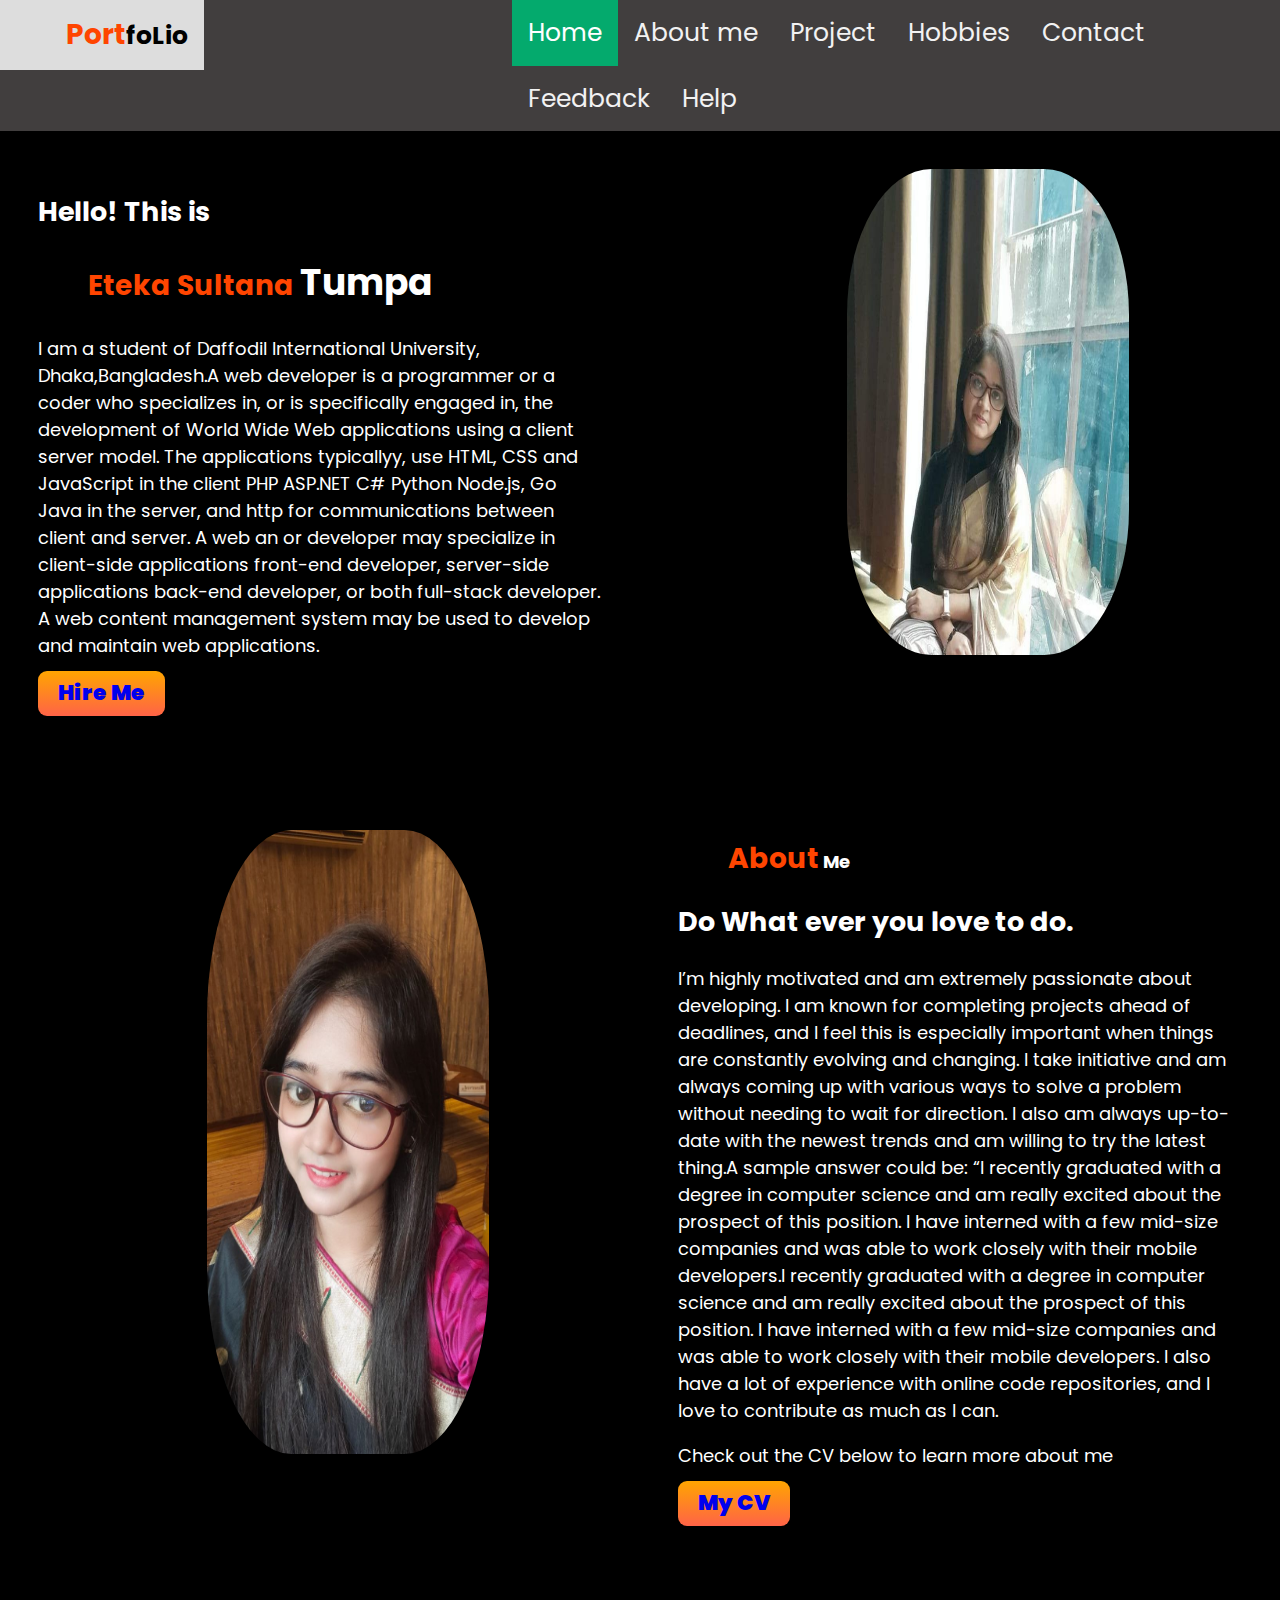
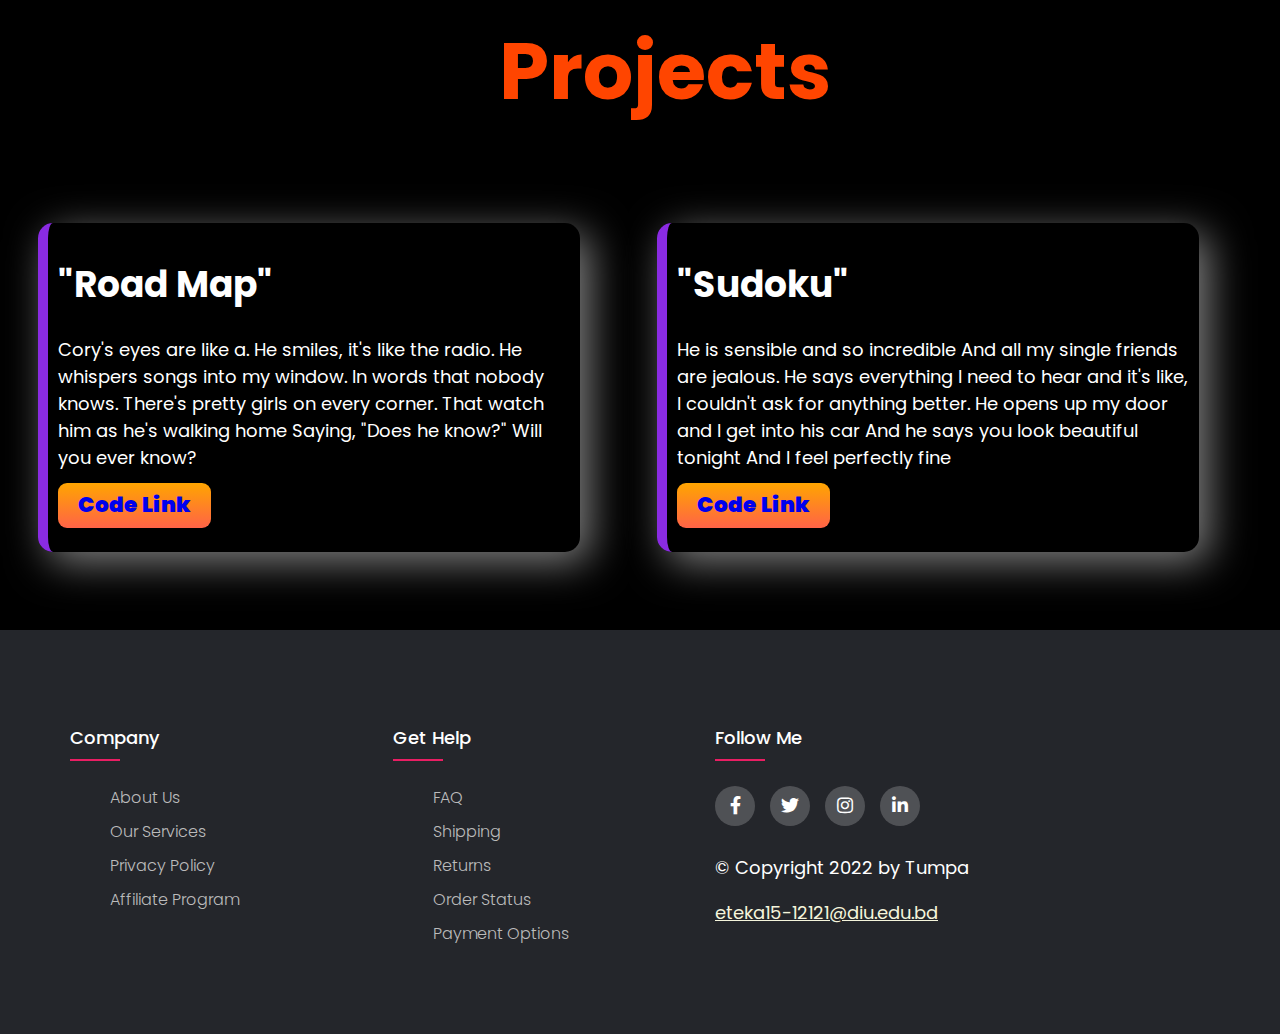
<file: index.html>
<!DOCTYPE html>
<html lang="en">
<head>
    <meta charset="UTF-8">
    <meta http-equiv="X-UA-Compatible" content="IE=edge">
    <meta name="viewport" content="width=device-width, initial-scale=1.0">
   <link rel="shortcut icon" href="6.jpg" type="image/x-icon">
    <title>protfolio</title>
        <link rel="preconnect" href="https://fonts.googleapis.com">
        <link rel="preconnect" href="https://fonts.gstatic.com" crossorigin>
        <link href="https://fonts.googleapis.com/css2?family=Poppins&display=swap" rel="stylesheet">
        <link rel="stylesheet" type="text/css" href="https://cdnjs.cloudflare.com/ajax/libs/font-awesome/5.15.1/css/all.min.css">
    <link rel="stylesheet" href="style.css">

<style>
    body {
      margin: 0;
      /* font-family: Arial, Helvetica, sans-serif; */
      background-color: black;
      color: white;
    }
    
    .topnav {
      overflow: hidden;
      background-color: rgb(65, 62, 62);
    }
    
    .topnav a {
      float: left;
      color: #f2f2f2;
      text-align: center;
      padding: 14px 16px;
      text-decoration: none;
      font-size: 25px;
    }
    
    .topnav a:hover {
      background-color: #ddd;
      color: black;
      
    }
    .a{
        margin-left: 40%;
    }
    
    .topnav a.active {
      background-color: #04AA6D;
      color: white;
    }
    .pic   {
        /* border-radius: 50%; */
        
    }
    .white{
      color: white;
      
    }
    .btn{
        font-size: larger;
        padding: 5px;
    }
    .s{
        margin-top: 0;
    }
    .aa{
        font-size: large;
    }
    </style>
    </head>
    <body>
    
    <div class="topnav">
     
      <a class="white"> <b><span class="orenge">Port</span>foLio</b></a>
      <div class="a">
      <a class="active" href="#home">Home</a>
      <a href="#about">About me</a>
      <a href="#project">Project</a>
      <a href="hobbies.html">Hobbies</a>
     
      <a href="frm/form_1.html">Contact</a>
      <a href="fdbc.html">Feedback</a>
      <a href="help.html">Help</a>
      
    </div>
    </div>
    
  
    


    <section class="flxibl topbnr">
    <div class="half">
    <h2>Hello! This is</h2>
    <h1><span class="orenge">Eteka Sultana </span>Tumpa</h1>
    
    <p class="new">I am a student of 
    Daffodil International University,
    Dhaka,Bangladesh.A web developer is a programmer or a coder who specializes in, or is specifically engaged in, the development of World Wide Web applications using a client server model. The applications typicallyy, use HTML, CSS and JavaScript in the client PHP ASP.NET C# Python Node.js, Go  Java in the server, and http for communications between client and server. A web an or developer may specialize in client-side applications front-end developer, server-side applications back-end developer, or both full-stack developer. A web content management system may be used to develop and maintain web applications.</p>
    <a class="link" target="_blank" href="https://drive.google.com/drive/u/0/folders/1XYW9ng82nASMUzh20nu3jBT1Cl_oZ2ol"> <b class="btn">Hire Me</b> </a>
    
    </div>
    <div class="half">
    <img class="pic" src="l1.jpg" alt="tylor swift photo">
    </div>
</section>
<section class="flxibl">
    <div class="half">
        <img class="pic2" src="l2.jpg" alt="">
    </div>
    <div class="half">
      <h1 class="aa"><span id="about" class="orenge ">About</span class="aa" > Me</h1>
      
        <h2>Do What ever you love to do.</h2>
        
    <p>I’m highly motivated and am extremely passionate about developing. I am known for completing projects ahead of deadlines, and I feel this is especially important when things are constantly evolving and changing. I take initiative and am always coming up with various ways to solve a problem without needing to wait for direction. I also am always up-to-date with the newest trends and am willing to try the latest thing.A sample answer could be: “I recently graduated with a degree in computer science and am really excited about the prospect of this position. I have interned with a few mid-size companies and was able to work closely with their mobile developers.I recently graduated with a degree in computer science and am really excited about the prospect of this position. I have interned with a few mid-size companies and was able to work closely with their mobile developers. I also have a lot of experience with online code repositories, and I love to contribute as much as I can.</p>
    <p>
      Check out the CV below to learn more about me
  </p>
    <a class="link" target="_blank" href="https://drive.google.com/drive/u/0/folders/1XYW9ng82nASMUzh20nu3jBT1Cl_oZ2ol"> <b class="btn">My CV</b></a>
   
    </div>
</section>

<section >
    <h1 id="project" class="orenge m">Projects</h1>
<div class="flxibl">
    <div class="half lyrics bodr"><h1><span >"Road Map"</span></h1>
        <p >
            Cory's eyes are like a. 
        He smiles, it's like the radio.
        He whispers songs into my window.
        In words that nobody knows.
        There's pretty girls on every corner.
        That watch him as he's walking home
        Saying, "Does he know?"
        Will you ever know?
        </p>
     
        <a class="link s" target="_blank" href="https://github.com/Eteka202/-algorithms-lab-/blob/master/map_project%20%283%29%20algo.cpp"> <b class="btn">Code Link</b> </a>
    </div>
    <div class="half lyrics bodr">
        <h1> <span >"Sudoku"</span> </h1>
        <p>He is sensible and so incredible
            And all my single friends are jealous.
            He says everything I need to hear and it's like,
            I couldn't ask for anything better.
            He opens up my door and I get into his car
            And he says you look beautiful tonight
            And I feel perfectly fine</p>
          
          <a class="link s" target="_blank" href="https://github.com/Eteka202/-algorithms-lab-/blob/master/Project-20201105T135943Z-001.zip"> <b class="btn">Code Link</b> </a> 
         <h3></h3>
    </div>

</div>


</section>
<footer class="footer">
    <div class="container">
        <div class="row">
            <div class="footer-col">
                <h4>company</h4>
                <ul>
                    <li><a href="#">about us</a></li>
                    <li><a href="#">our services</a></li>
                    <li><a href="#">privacy policy</a></li>
                    <li><a href="#">affiliate program</a></li>
                </ul>
            </div>
            <div class="footer-col">
                <h4>get help</h4>
                <ul>
                    <li><a href="#">FAQ</a></li>
                    <li><a href="#">shipping</a></li>
                    <li><a href="#">returns</a></li>
                    <li><a href="#">order status</a></li>
                    <li><a href="#">payment options</a></li>
                </ul>
            </div>
            
            <div class="footer-col">
                <h4>follow me</h4>
                <div class="social-links">
                    <a href="#"><i class="fab fa-facebook-f"></i></a>
                    <a href="#"><i class="fab fa-twitter"></i></a>
                    <a href="#"><i class="fab fa-instagram"></i></a>
                    <a href="#"><i class="fab fa-linkedin-in"></i></a>
                </div>
                <p>© Copyright 2022 by Tumpa</p>
              <a class="cis" href="">eteka15-12121@diu.edu.bd</a>
            </div>
        </div>
    </div>
</footer>
<script src="scrl.js"></script>
</body>
</html>
</file>
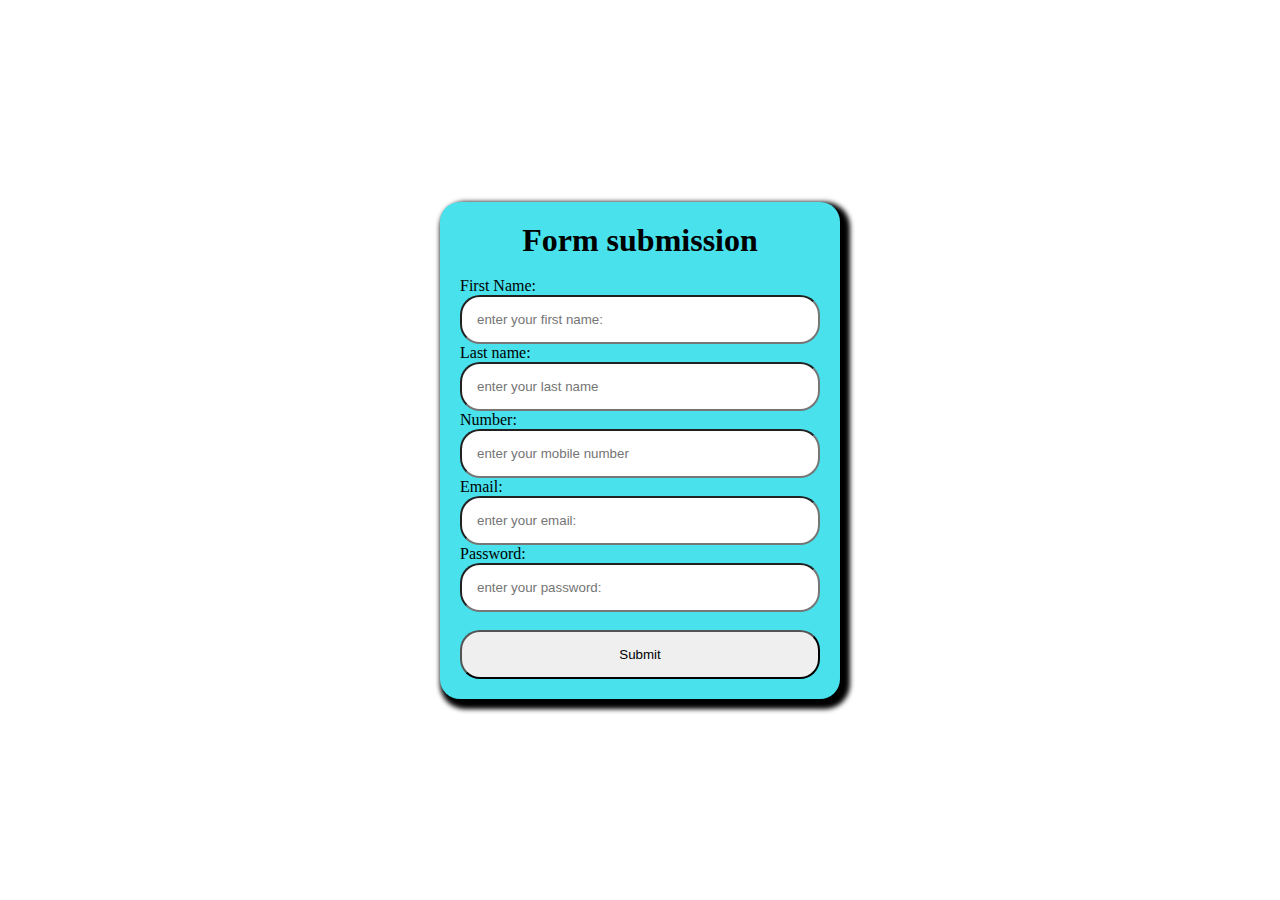
<file: frm/form_1.html>
<!DOCTYPE html>
<html>
    <head>
        <link rel="stylesheet" href="formstyle.css">
        <title>Form</title>
    
    </head>
    
<body>
    
  <div class="container">
    <h1 class="p">Form submission</h1> <br>
    
    <form>
        First Name:  <br><input type="text" id="fn" placeholder="enter your first name: ">  <br>
      
        Last name:  <br><input type="text" id="gn" placeholder="enter your last name"><br>
        Number:  <br><input type="number" id="no" placeholder="enter your mobile number"><br>

        
        Email:  <br><input type="email" id="email-id" oninput="checker()" placeholder="enter your email: "> <br>
        Password:  <br><input type="password" id="ps" placeholder="enter your password: "> <br><br>
        
        <input type="submit" value="Submit" id="sd">
        
    
    </form>
    

</div>  
    <script src="form_1.js"></script>
</body>
</html>
</file>
<file: style.css>
body{
        /* font-family: 'Poppins', sans-serif; */
        margin:0;
        font-size: 18px;
    }
    
    .orenge{
        color: orangered;
        text-shadow: 50px;
        font-size: 28px;
        margin-left: 50px;
      
    }
  
    .topbnr{
       /* background-image: url(top-banner.png); */
       background-repeat: no-repeat;
       

    }
    .flxibl{
        display: flex;
        margin-bottom: 40px;
      
    }
    .half{
        width: 50%;
        padding: 3%;
    }
    .half img{
        height: 90%;
        width: 50%;
        margin-left: 30%;
        border-radius: 30%;
        
    }
    .link  {
       text-decoration: none;
       background-image: linear-gradient(orange, tomato);
       border-radius: 9px;
       padding: 10px 15px;
       font-weight: 900;
    }
    
    .lyrics{
        width: 40%;
        margin: 3%;
        box-shadow: 10px 10px 40px gray;
       border-radius: 15px;
        padding: 10px;
    }
    .bodr{
        border-left:10px solid blueviolet;
    }
    #m{
        margin-left: 20px;
    }
    .pic2{
        border-radius: 700px;
        margin-top: 4px;
    }
    .ja{
        box-shadow: 0 12px 16px 0 rgba(0,0,0,0.24), 0 17px 50px 0 rgba(0,0,0,0.19); 
        margin: 20px;
    }
.m{
    text-align: center;
    font-size: 80px;
}


@import url('https://fonts.googleapis.com/css2?family=Poppins:wght@300;400;500;600;700&display=swap');
body{
	line-height: 1.5;
	font-family: 'Poppins', sans-serif;
}
footer{
	margin:0;
	padding:0;
	box-sizing: border-box;
}
.container{
	max-width: 1170px;
	margin:auto;
}
.row{
	display: flex;
	flex-wrap: wrap;
}
ul{
	list-style: none;
}
.footer{
	background-color: #24262b;
    padding: 70px 0;
}
.footer-col{
   width: 25%;
   padding: 0 15px;
}
.footer-col h4{
	font-size: 18px;
	color: #ffffff;
	text-transform: capitalize;
	margin-bottom: 35px;
	font-weight: 500;
	position: relative;
}
.footer-col h4::before{
	content: '';
	position: absolute;
	left:0;
	bottom: -10px;
	background-color: #e91e63;
	height: 2px;
	box-sizing: border-box;
	width: 50px;
}
.footer-col ul li:not(:last-child){
	margin-bottom: 10px;
}
.footer-col ul li a{
	font-size: 16px;
	text-transform: capitalize;
	color: #ffffff;
	text-decoration: none;
	font-weight: 300;
	color: #bbbbbb;
	display: block;
	transition: all 0.3s ease;
}
.footer-col ul li a:hover{
	color: #ffffff;
	padding-left: 8px;
}
.footer-col .social-links a{
	display: inline-block;
	height: 40px;
	width: 40px;
	background-color: rgba(255,255,255,0.2);
	margin:0 10px 10px 0;
	text-align: center;
	line-height: 40px;
	border-radius: 50%;
	color: #ffffff;
	transition: all 0.5s ease;
}
.footer-col .social-links a:hover{
	color: #24262b;
	background-color: #ffffff;
}
.cis{
    color: beige;
}
</file>
<file: frm/formstyle.css>
*{
    margin: 0;
    padding: 0;
    box-sizing: border-box; 
}

body{
    /* background-color: antiquewhite; */
    display: flex;
    align-items: center;
    justify-content: center;
    min-height: 100vh;

}

.container{
    background-color: rgb(72, 225, 236);
    border-radius: 20px;
    box-shadow: 5px  5px 5px 5px black; 
    width: 400px;
    padding: 20px;
}

form> input {
    width: 100%;
    padding: 15px;
}

#sd{
    border-radius: 20px;
}
#fn{
    border-radius: 20px;
}
#gn{
    border-radius: 20px;
}
#no{
    border-radius: 20px;
}
#email-id{
    border-radius: 20px;
}
#ps{
    border-radius: 20px;
}
.p{
    text-align: center;
}
</file>
